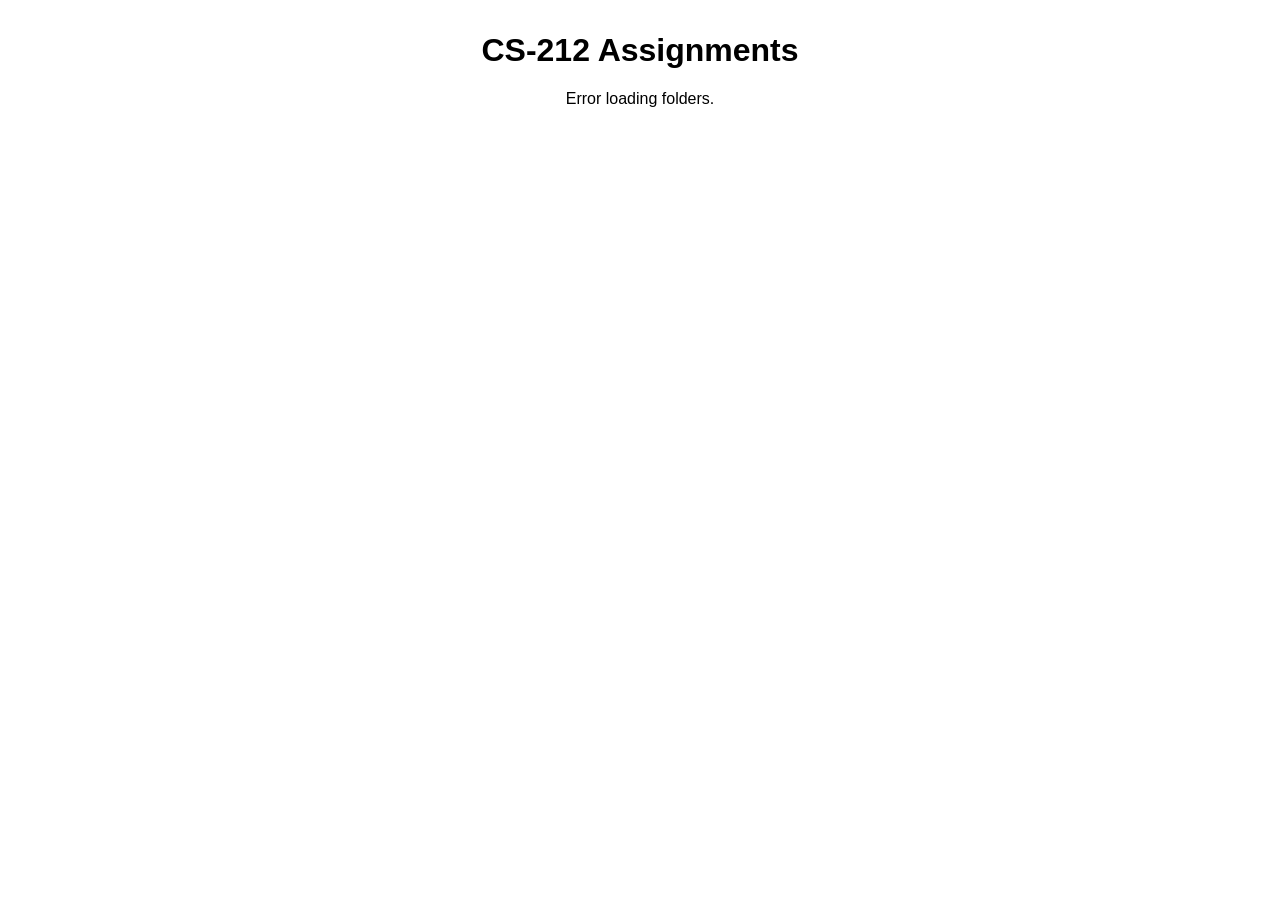
<file: index.html>
<!DOCTYPE html>
<html lang="en">
<head>
    <meta charset="UTF-8">
    <title>CS-212 Assignments</title>
</head>
<body>
<header>
    <h1>CS-212 Assignments</h1>
</header>
<ul id="folder-list">Loading assignments...</ul>
</body>
<script src="index.js"></script>
<style>
    html {
        font-family: Helvetica, Arial, sans-serif;
    }
    body {
        width: 100%;
        text-align: center;
        font-family: sans-serif;
        max-width: 600px;
        margin: 2rem auto;
        padding: 0 1rem;
    }
    ul {
        list-style-type: none;
        padding: 0;
    }
    li {
        margin: 0.5rem 0;
    }
    a {
        text-decoration: none;
        color: #0366d6;
        font-size: 1.1rem;
    }
    a:hover {
        text-decoration: underline;
    }
</style>
</html>
</file>
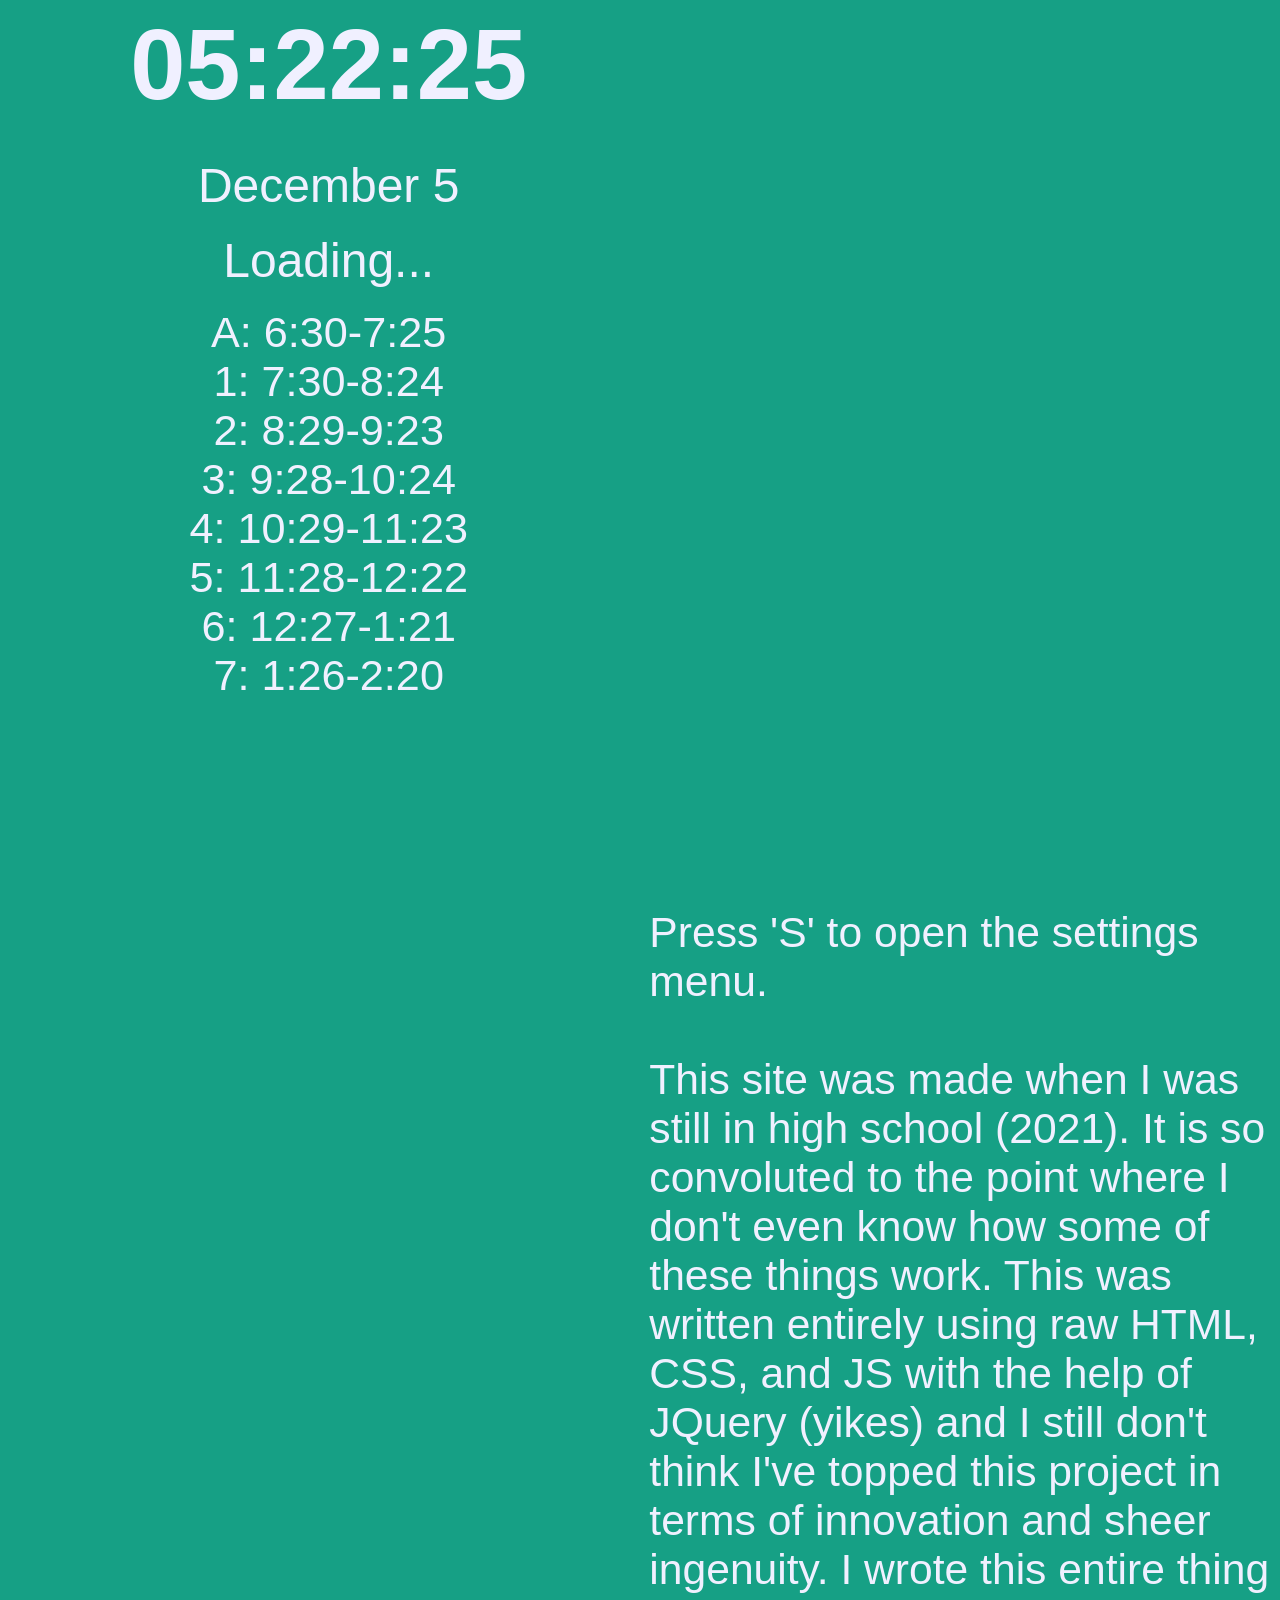
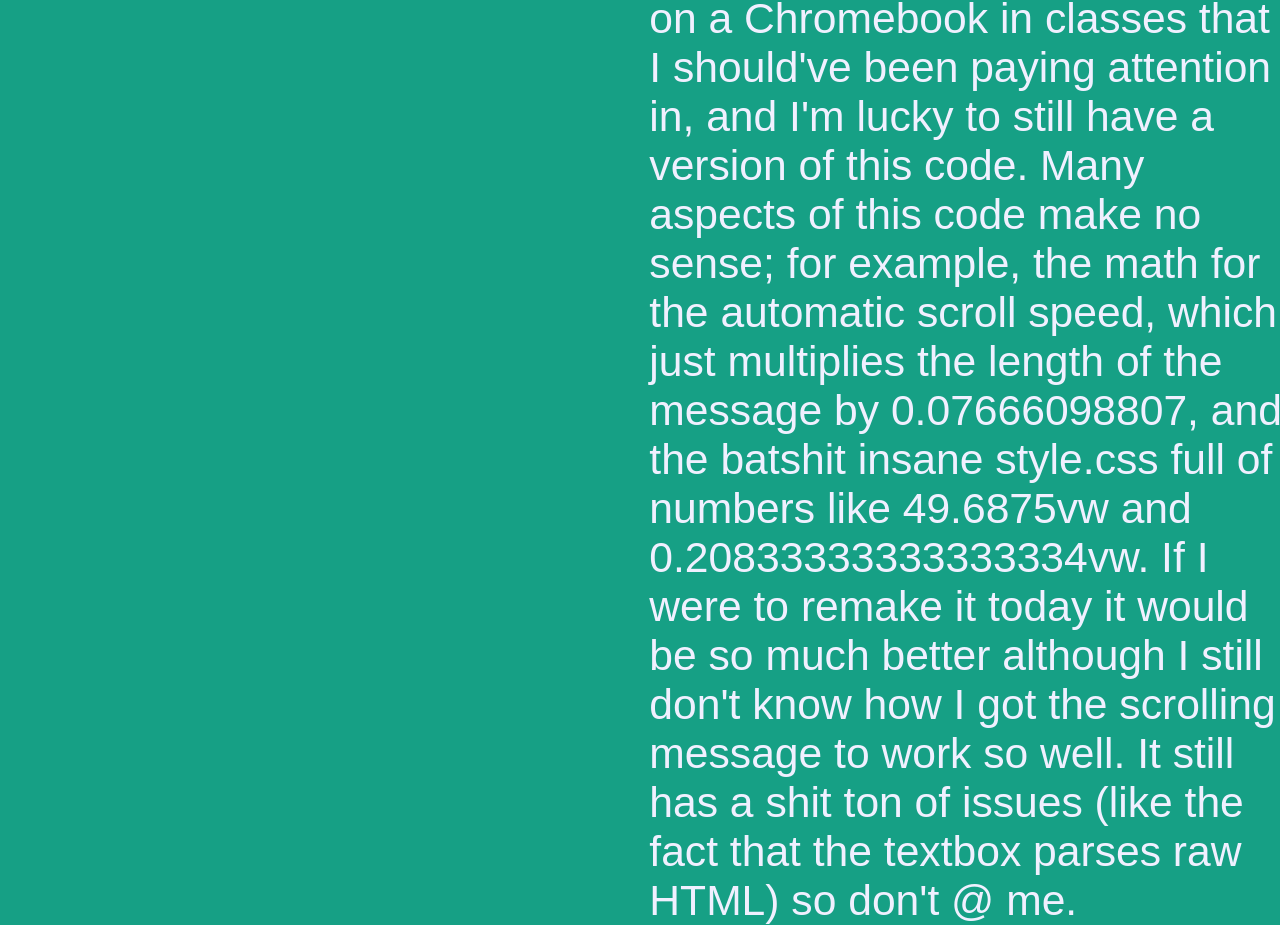
<file: customizableClock/index.html>
<!DOCTYPE HTML>
<html>

<head>
    <meta charset="utf-8">
    <meta name="viewport" content="width=device-width, initial-scale=1">
    <title>Customizable Clock v7</title>
    <link href="style.css" rel="stylesheet" type="text/css"/>
    <link rel="icon" type="image/png" href="/favicon-96x96.png" sizes="96x96"/>
    <link rel="icon" type="image/svg+xml" href="/favicon.svg"/>
    <link rel="shortcut icon" href="/favicon.ico"/>
    <link rel="apple-touch-icon" sizes="180x180" href="/apple-touch-icon.png"/>
    <meta name="apple-mobile-web-app-title" content="MyWebSite"/>
    <link rel="manifest" href="/site.webmanifest"/>
    <link rel="preconnect" href="https://fonts.googleapis.com">
    <link rel="preconnect" href="https://fonts.gstatic.com" crossorigin>
    <link href="https://fonts.googleapis.com/css2?family=Poppins:wght@400;500;600;700;800;900&display=swap"
          rel="stylesheet">
    <script src="jquery-3.6.0.min.js">

    </script>
</head>

<body onload="startTime();checkDate();weatherBalloon(5295903);" onkeypress="openSettings(event);" class="colorBG">
<script src="script.js">

</script>
<div class="pixelshift">
    <div id="clock" class="colorFont2">Loading...</div>
    <div id="date" class="colorFont2">Loading...</div>
    <div id="weather" class="colorFont2">Loading...</div>
    <div id="schedule" class="colorFont2">Loading...</div>
    <div id="message" class="colorFont2">
        Press 'S' to open the settings menu.<br><br>
        This site was made when I was still in high school (2021). It is so convoluted
        to the point where I don't even know how some of these things work. This was written entirely using raw
        HTML, CSS, and JS with the help of JQuery (yikes) and I still don't think I've topped this project in terms of
        innovation and sheer ingenuity. I wrote this entire thing on a Chromebook in classes that I should've been
        paying attention in, and I'm lucky to still have a version of this code. Many aspects of this code make no
        sense; for example, the math for the automatic scroll speed, which just multiplies the length of the message by
        0.07666098807, and the batshit insane style.css full of numbers like 49.6875vw and 0.20833333333333334vw. If I
        were to remake it today it would be so much better although I still don't know how I got the scrolling message
        to work so well. It still has a shit ton of issues (like the fact that the textbox parses raw HTML) so don't @
        me.
    </div>
</div>
<div id="settings">
    <div id="windowHeader"><img id="closeSettings"
                                src="[data-uri]"
                                class="black-red"
                                onclick="document.getElementById('settings').style.display = 'none';"></img></div>
    <form id="form" action="/display/" name="form">
        <div id='MSG'>
            <p id="title" class="colorFont">Custom Message</p>
            <textarea name="msg" form="form" id="MSGcontent" placeholder="Message to Display..." required
                      oninput="updateMSG()"></textarea>
        </div>
        <br><br>
        <div id="SS">
            <div class="slidecontainer">
                <p id="title" class="colorFont">Scroll Speed (Seconds)</p>
                <input type="range" min="1" max="301" value="15" class="slider" id="scrollSlider" onclick="aScroll()">
                <input type="checkbox" id="autoScroll" onclick="aScroll()">
                <label for="autoScroll">Automatic</label>
            </div>
        </div>
        <br>
        <div id="SCH">
            <p id="title" class="colorFont">Schedule</p>
            <input name="schedule" type="radio" id="SCHauto" value="auto" required checked
                   onclick="setSchedule(this.value)">
            <label for="SCHauto">Automatic</label><br>
            <input name="schedule" type="radio" id="SCHregular" value="regular" onclick="setSchedule(this.value)">
            <label for="SCHregular">Regular</label><br>
            <input name="schedule" type="radio" id="SCHrst" value="rst" onclick="setSchedule(this.value)">
            <label for="SCHrst">Wednesday RST</label><br>
            <input name="schedule" type="radio" id="SCHhalf" value="half" onclick="setSchedule(this.value)">
            <label for="SCHhalf">Half-Day</label><br>
            <input name="schedule" type="radio" id="SCHassembly" value="assembly" onclick="setSchedule(this.value)">
            <label for="SCHassembly">Assembly</label><br>
        </div>
        <br>
        <div id="Colors">
            <p id="title" class="colorFont">Colors</p>
            <input type="color" id="bgColor" value="#16a085" oninput="colorChange('bg',this.value)">
            <label for="bgColor">Background Color</p>
                <input type="color" id="fontColor" value="#F0F0FF" oninput="colorChange('font',this.value)">
                <label for="fontColor">Font Color</p>
        </div>
        <br>
        <div id="OTHER">
            <p id="title" class="colorFont">Other</p>
            <input type="checkbox" id="OTRburnin" value="burnin" onchange="updatePixelShift(this)">
            <label for="OTRburnin">Screen Burn-In Prevention</label>
        </div>
        <br>
    </form>
</div>
<script>
    $(document.getElementById("settings")).hide();
    if (new Date().getDay() == 3) {
        document.getElementById("schedule").innerHTML =
            "A: 6:30-7:25<br>1: 7:30-8:09<br>2: 8:14-8:53<br>RST: 8:58-9:43<br>3: 9:48-10:27<br>4: 10:32-11:11<br>5: 11:16-11:54<br>6: 11:59-12:37<br>7: 12:42-1:20"
    } else {
        document.getElementById("schedule").innerHTML =
            "A: 6:30-7:25<br>1: 7:30-8:24<br>2: 8:29-9:23<br>3: 9:28-10:24<br>4: 10:29-11:23<br>5: 11:28-12:22<br>6: 12:27-1:21<br>7: 1:26-2:20"
    }
</script>
</body>

</html>
</file>
<file: customizableClock/style.css>
body {
    background-color: #16a085;
    overflow: hidden;
    cursor: default;
    --colorForThumb: #16a085;
}

#clock {
    font-family: 'Inter', sans-serif;
    font-weight: bold;
    font-size: 7.75vw;
    color: #f0f0ff;
    text-align: center;
    position: absolute;
    width: 49.6875vw;
    height: 16.666666666666664vh;
    left: 0.20833333333333334vw;
    top: 0.0vh;
}

#date {
    font-family: 'Inter', sans-serif;
    text-align: center;
    font-size: 3.75vw;
    color: #f0f0ff;
    position: absolute;
    width: 49.6875vw;
    height: 8.333333333333332vh;
    left: 0.20833333333333334vw;
    top: 16.666666666666664vh;
}

#weather {
    font-family: 'Inter', sans-serif;
    font-size: 3.75vw;
    align-items: center;
    text-align: center;
    color: #f0f0ff;
    position: absolute;
    width: 49.6875vw;
    height: 8.333333333333332vh;
    left: 0.20833333333333334vw;
    top: 25.0vh;
}

#icon {
    position: absolute;
    left: 16.25vw;
    top: 22.57vh;
    width: 5.625vw;
    height: 5.625vw;
    vertical-align: baseline;
}

#schedule {
    font-size: 4.80vh;
    font-family: 'Inter', sans-serif;
    color: #f0f0ff;
    position: absolute;
    width: 49.6875vw;
    height: 66.66666666666666vh;
    left: 0.20833333333333334vw;
    top: 33.33333333333333vh;
    text-align: center;
}

#message {
    font-family: 'Inter', sans-serif;
    font-size: 3.33vw;
    color: #f0f0ff;
    word-wrap: break-word;
    -moz-transform: translateY(100vh);
    -webkit-transform: translateY(100vh);
    transform: translateY(100vh);
    -moz-animation: my-animation 15s linear infinite;
    -webkit-animation: my-animation 15s linear infinite;
    animation: my-animation 15s linear infinite;
    overflow: visible;
    position: absolute;
    width: 49.7vw;
    left: 50.10416666666667vw;
    top: 0.0vh;
    height: auto;
}

#settings {
    position: absolute;
    width: 40.0vw;
    height: 80.0vh;
    left: 30.0vw;
    top: 10.0vh;
    background: #F0F0FF;
    box-shadow: 0px 4px 4px rgba(0, 0, 0, 0.25);
    border-radius: 5px;
    font-family: 'Inter', sans-serif;
    overflow: auto;
    -ms-overflow-style: none;
    scrollbar-width: none;
}

#settings::-webkit-scrollbar {
    display: none;
}

#closeSettings {
    position: fixed;
    border: hidden;
    float: right;
    right: 30.5vw;
    top: 11vh;
    height: 2.314814814vh;
}

#windowHeader {
    position: fixed;
    border: hidden;
    width: 100%;
    height: 2.314814814vh;
    top: 11vh;
    right: 30.5vw;
    float: right;
    margin: auto;
}

.black-green {
    filter: invert(46%) sepia(60%) saturate(569%) hue-rotate(118deg) brightness(97%) contrast(89%);
}

.black-red {
    filter: invert(40%) sepia(76%) saturate(765%) hue-rotate(324deg) brightness(90%) contrast(102%);
}

@-moz-keyframes my-animation {
    from {
        -moz-transform: translateY(100vh);
    }

    to {
        -moz-transform: translateY(-100%);
    }
}

@-webkit-keyframes my-animation {
    from {
        -webkit-transform: translateY(100vh);
    }

    to {
        -webkit-transform: translateY(-100%);
    }
}

@keyframes my-animation {
    from {
        -moz-transform: translateY(100vh);
        -webkit-transform: translateY(100vh);
        transform: translateY(100vh);
    }

    to {
        -moz-transform: translateY(-100%);
        -webkit-transform: translateY(-100%);
        transform: translateY(-100%);
    }
}

#setupTitle {
    font-family: 'Inter', sans-serif;
    font-weight: bold;
    text-align: center;
    font-size: 5.5vw;
    align-items: center;
    width: 100%;
    color: #16a085;
    line-height: 6px;
    cursor: default;
}

#scrollSpeed {
    position: absolute;
    font-family: 'Inter', sans-serif;
    font-weight: bold;
}

#MSG {
    width: 100%;
    height: 25vh;
    overflow: visible;
}

#MSGcontent {
    width: 100%;
    font-family: 'Inter', sans-serif;
    overflow: visible;
    height: 100%;
    border: hidden;
    background-color: #f0f0ff;
    resize: none;
}

#MSGcontent:focus {
    width: 100%;
    font-family: 'Inter', sans-serif;
    overflow: visible;
    height: 100%;
    border-color: transparent;
    background-color: #f0f0ff;
    resize: none;
    outline: none;
}

#title {
    font-size: 2.75vw;
    font-weight: bold;
    color: #16a085;
    line-height: 0.5vw;
    cursor: default;
}

.slider {
    -webkit-appearance: none;
    width: 100%;
    height: 15px;
    border-radius: 5px;
    background: #bdc3c7;
    outline: none;
    opacity: 1;
    -webkit-transition: .2s;
    transition: opacity .2s;
}

.slider::-webkit-slider-thumb {
    -webkit-appearance: none;
    appearance: none;
    width: 25px;
    height: 25px;
    border-radius: 50%;
    background: var(--colorForThumb);
}

.slider::-moz-range-thumb {
    width: 25px;
    height: 25px;
    border-radius: 50%;
    background: var(--colorForThumb);
}

.slider:disabled {
    -webkit-appearance: none;
    width: 100%;
    height: 15px;
    border-radius: 5px;
    background: #bdc3c7;
    outline: none;
    opacity: 0.2;
    -webkit-transition: .2s;
    transition: opacity .2s;
}

#FRNtoggle {
    color: #f0f0ff;
    font-family: 'Inter', sans-serif;
    background-color: #16a085;
    border: hidden;
    height: 50px;
    border-radius: 5px;
    font-weight: bold;
    width: 98%;
    margin: auto;
}

#reset {
    width: 100%;
    color: #f0f0ff;
    font-family: 'Inter', sans-serif;
    background-color: #e74c3c;
    border: hidden;
    height: 50px;
    border-radius: 5px;
    font-weight: bold;
}

form {
    width: 98%;
    height: 98%;
    margin: auto;
}

input[type=color] {
    width: 100%;
    background-color: #f0f0ff;
    border: hidden;
    height: 50px;
    display: box;
    border-radius: 5px;
}

.pixelshift {
    position: absolute;
}
</file>
